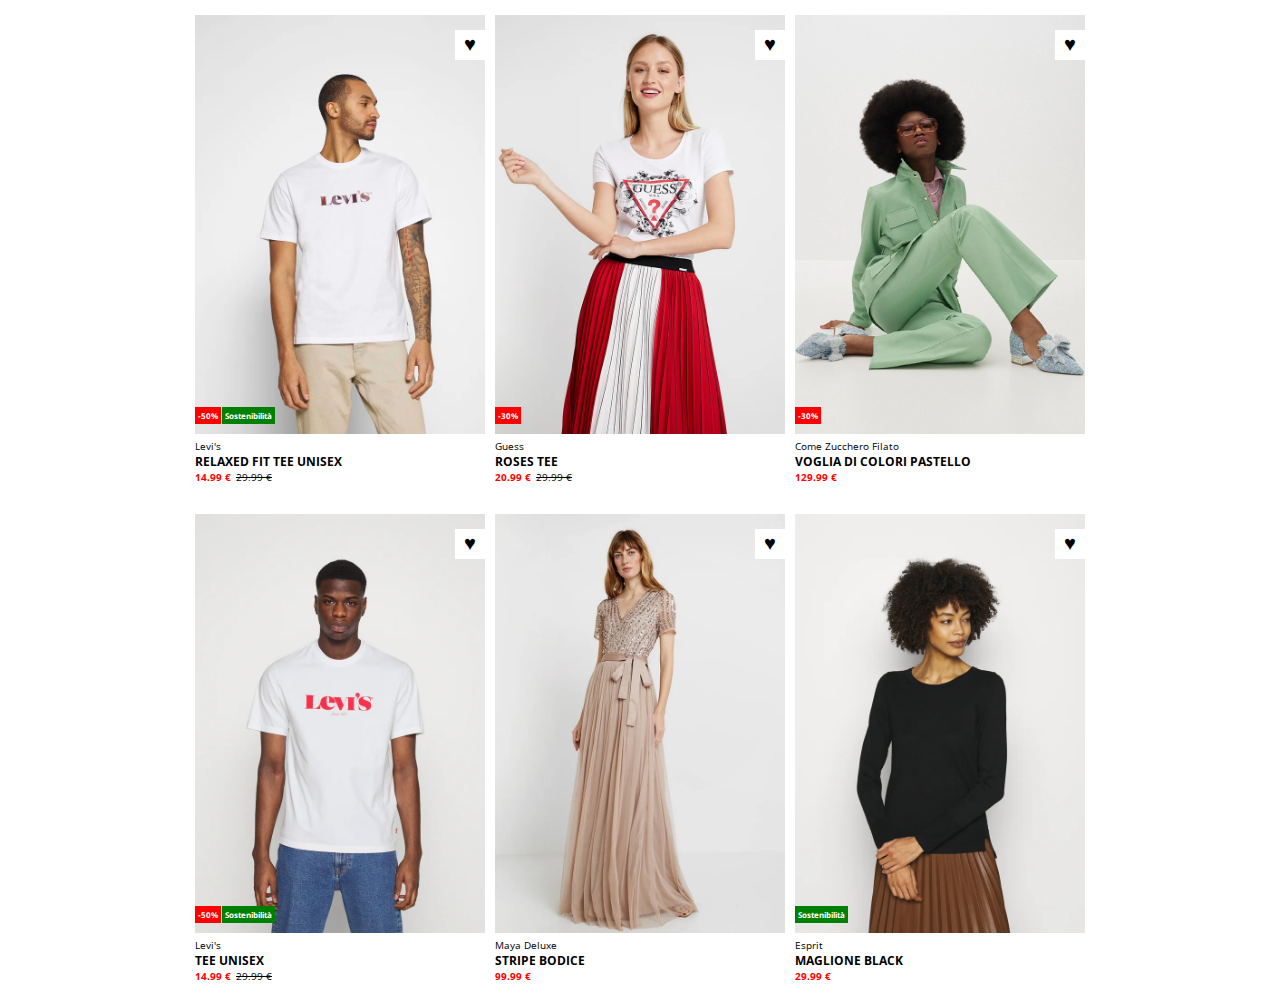
<file: index.html>
<!DOCTYPE html>
<html lang="en">
<head>
    <meta charset="UTF-8">
    <meta http-equiv="X-UA-Compatible" content="IE=edge">
    <meta name="viewport" content="width=device-width, initial-scale=1.0">
    <link rel="preconnect" href="https://fonts.googleapis.com">
    <link rel="preconnect" href="https://fonts.gstatic.com" crossorigin>
    <link href="https://fonts.googleapis.com/css2?family=Open+Sans:wght@300&display=swap" rel="stylesheet">
    <link rel="stylesheet" href="style.css">
    <title>Boolando</title>
</head>
<body>
    <!--inizio main-->
    <main>
        <!--sezione schede prodotti-->
        <section>
            <!--container-->
            <div class="container">
                <!--flex container-->
                <div class="flex-container">

                    <!--div prodotto 1-->
                    <div class="col">
                        <!--prodotto 1-->
                        <div class="product">
                            <!--foto prodotto-->
                                <img src="img/1.webp" alt="img1">
                            <!--cuoricino-->
                            <p class="heart">
                                &hearts;
                            </p>
                            <!--sconto-->
                            <span class="discount">
                                -50%
                            </span>
                            <!--sostenibilitá-->
                            <span class="sost">
                                Sostenibilit&agrave;
                            </span>
                            <!--marca-->
                            <p class="brand">
                                Levi's
                            </p>
                            <!--nome prodotto-->
                            <p class="name-product">
                                RELAXED FIT TEE UNISEX
                            </p>
                            <!--prezzi-->
                            <p class="prezzi">
                                <!--prezzo scontato-->
                                <span class="prezzo">
                                    14.99 &euro;
                                </span>
                                <!--prezzo normale-->
                                <span class="prezzo-canc">
                                        29.99 &euro;
                                </span>
                                </span>
                            </p>
                        </div>
                    </div>

                    <!--div prodotto 2-->
                    <div class="col">
                        <!--prodotto 2-->
                        <div class="product">
                            <img src="img/2.webp" alt="img2">
                            <!--cuoricino-->
                            <p class="heart">
                                &hearts;
                            </p>
                            <!--sconto-->
                            <span class="discount">
                                -30%
                            </span>
                            <!--marca-->
                            <p class="brand">
                                Guess
                            </p>
                            <!--nome prodotto-->
                            <p class="name-product">
                                ROSES TEE
                            </p>
                            <!--prezzi-->
                            <p class="prezzi">
                                <!--prezzo scontato-->
                                <span class="prezzo">
                                    20.99 &euro;
                                </span>
                                <!--prezzo senza sconto--->
                                <span class="prezzo-canc">
                                    29.99 &euro;
                                </span>
                                </span>
                            </p>
                        </div>
                    </div>

                    <!--div prodotto 3-->
                    <div class="col">
                        <!--prodotto 3-->
                        <div class="product">
                            <!--immagine prodotto-->
                            <img src="img/3.webp" alt="img3">
                            <!--cuoricino-->
                            <p class="heart">
                                &hearts;
                            </p>
                            <!--sconto-->
                            <span class="discount">
                                -30%
                            </span>
                            <!--marca-->
                            <p class="brand">
                                Come Zucchero Filato
                            </p>
                            <!--nome prodotto-->
                            <p class="name-product">
                                VOGLIA DI COLORI PASTELLO
                            </p>
                            <!--prezzi-->
                            <p class="prezzi">
                                <!--prezzo scontato-->
                                <span class="prezzo">
                                    129.99 &euro;
                                </span>
                            </p>
                        </div>
                    </div>

                    <!--div prodotto 4-->
                    <div class="col">
                        <!--prodotto 4-->
                        <div class="product">
                            <!--immagine prodotto-->
                            <img src="img/4.webp" alt="img4">
                            <!--cuoricino-->
                            <p class="heart">
                                &hearts;
                            </p>
                            <!--sconto-->
                            <span class="discount">
                                -50%
                            </span>
                            <!--sostenibilitá-->
                            <span class="sost">
                                Sostenibilit&agrave;
                            </span>
                            <!--marca-->
                            <p class="brand">
                                Levi's
                            </p>
                            <!--nome prodott-->
                            <p class="name-product">
                                TEE UNISEX
                            </p>
                            <!--prezzi-->
                            <p class="prezzi">
                                <!--prezzo scontato-->
                                <span class="prezzo">
                                    14.99 &euro;
                                </span>
                                <!--prezzo cancellato-->
                                <span class="prezzo-canc">
                                    29.99 &euro;
                                </span>
                            </p>
                        </div>
                    </div>

                    <!--div prodotto 5-->
                    <div class="col">
                        <!--prodotto 5-->
                        <div class="product">
                            <!--foto-->
                            <img src="img/5.webp" alt="img5">
                            <!--cuoricino-->
                            <p class="heart">
                                &hearts;
                            </p>
                            <!--marca-->
                            <p class="brand">
                                Maya Deluxe
                            </p>
                            <!--nome prodotto-->
                            <p class="name-product">
                                STRIPE BODICE
                            </p>
                            <!--prezzo-->
                            <p class="prezzi">
                                <span class="prezzo">
                                    99.99 &euro;
                                </span>
                            </p>
                        </div>
                    </div>

                    <!--div prodotto 6-->
                    <div class="col">
                        <!--prodotto 6-->
                        <div class="product">
                            <!--foto-->
                            <img src="img/6.webp" alt="img6">
                            <!--cuoricino-->
                            <p class="heart">
                                &hearts;
                            </p>
                            <!--sostenibilitá-->
                            <span class="sost2">
                                Sostenibilit&agrave;
                            </span>
                            <!--marca-->
                            <p class="brand">
                                Esprit
                            </p>
                            <!--nome prodotto-->
                            <p class="name-product">
                                MAGLIONE BLACK
                            </p>
                            <!--prezzo-->
                            <p class="prezzi">
                                <span class="prezzo">
                                    29.99 &euro;
                                </span>
                            </p>
                        </div>
                    </div>

                </div>
                <!--fine flex container-->
            </div>
            <!--fine container-->
        </section>
        <!--fine sezione prodotti-->
    </main>
    <!--fine main-->
</body>
</html>
</file>
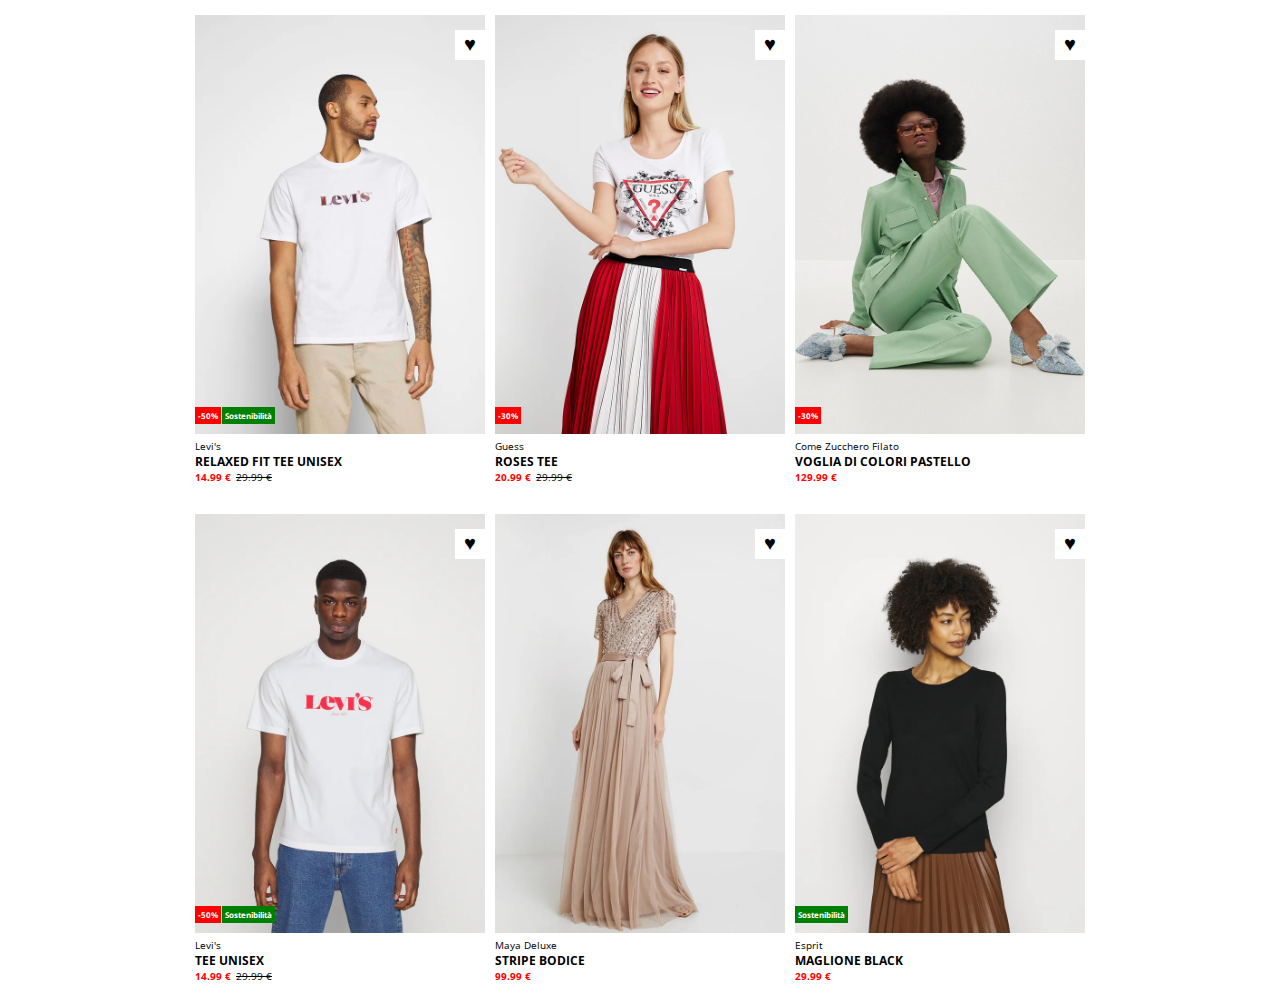
<file: bonus/bonus-index.html>
<!DOCTYPE html>
<html lang="en">
<head>
    <meta charset="UTF-8">
    <meta http-equiv="X-UA-Compatible" content="IE=edge">
    <meta name="viewport" content="width=device-width, initial-scale=1.0">
    <link rel="preconnect" href="https://fonts.googleapis.com">
    <link rel="preconnect" href="https://fonts.gstatic.com" crossorigin>
    <link href="https://fonts.googleapis.com/css2?family=Open+Sans:wght@300&display=swap" rel="stylesheet">
    <link rel="stylesheet" href="bonus-style.css">
    <title>Boolando Bonus</title>
</head>
<body>
    <!--inizio main-->
    <main>
        <!--sezione schede prodotti-->
        <section>
            <!--container-->
            <div class="container">
                <!--flex container-->
                <div class="flex-container">

                    <!--div prodotto 1-->
                    <div class="col">
                        <!--prodotto 1-->
                        <div class="product">
                            <!--foto prodotto-->
                                <img class="bonus-img" src="bonus-img/1b.webp" alt="">
                                <img src="bonus-img/1.webp" alt="img1">
                            <!--cuoricino-->
                            <p class="heart">
                                &hearts;
                            </p>
                            <!--sconto-->
                            <span class="discount">
                                -50%
                            </span>
                            <!--sostenibilitá-->
                            <span class="sost">
                                Sostenibilit&agrave;
                            </span>
                            <!--marca-->
                            <p class="brand">
                                Levi's
                            </p>
                            <!--nome prodotto-->
                            <p class="name-product">
                                RELAXED FIT TEE UNISEX
                            </p>
                            <!--prezzi-->
                            <p class="prezzi">
                                <!--prezzo scontato-->
                                <span class="prezzo">
                                    14.99 &euro;
                                </span>
                                <!--prezzo normale-->
                                <span class="prezzo-canc">
                                        29.99 &euro;
                                </span>
                                </span>
                            </p>
                        </div>
                    </div>

                    <!--div prodotto 2-->
                    <div class="col">
                        <!--prodotto 2-->
                        <div class="product">
                            <img class="bonus-img" src="bonus-img/2b.webp" alt="">
                            <img src="bonus-img/2.webp" alt="img2">
                            <!--cuoricino-->
                            <p class="heart">
                                &hearts;
                            </p>
                            <!--sconto-->
                            <span class="discount">
                                -30%
                            </span>
                            <!--marca-->
                            <p class="brand">
                                Guess
                            </p>
                            <!--nome prodotto-->
                            <p class="name-product">
                                ROSES TEE
                            </p>
                            <!--prezzi-->
                            <p class="prezzi">
                                <!--prezzo scontato-->
                                <span class="prezzo">
                                    20.99 &euro;
                                </span>
                                <!--prezzo senza sconto--->
                                <span class="prezzo-canc">
                                    29.99 &euro;
                                </span>
                                </span>
                            </p>
                        </div>
                    </div>

                    <!--div prodotto 3-->
                    <div class="col">
                        <!--prodotto 3-->
                        <div class="product">
                            <!--immagine prodotto-->
                            <img class="bonus-img" src="bonus-img/3b.webp" alt="">
                            <img src="bonus-img/3.webp" alt="img3">
                            <!--cuoricino-->
                            <p class="heart">
                                &hearts;
                            </p>
                            <!--sconto-->
                            <span class="discount">
                                -30%
                            </span>
                            <!--marca-->
                            <p class="brand">
                                Come Zucchero Filato
                            </p>
                            <!--nome prodotto-->
                            <p class="name-product">
                                VOGLIA DI COLORI PASTELLO
                            </p>
                            <!--prezzi-->
                            <p class="prezzi">
                                <!--prezzo scontato-->
                                <span class="prezzo">
                                    129.99 &euro;
                                </span>
                            </p>
                        </div>
                    </div>

                    <!--div prodotto 4-->
                    <div class="col">
                        <!--prodotto 4-->
                        <div class="product">
                            <!--immagine prodotto-->
                            <img class="bonus-img" src="bonus-img/4b.webp" alt="">
                            <img src="bonus-img/4.webp" alt="img4">
                            <!--cuoricino-->
                            <p class="heart">
                                &hearts;
                            </p>
                            <!--sconto-->
                            <span class="discount">
                                -50%
                            </span>
                            <!--sostenibilitá-->
                            <span class="sost">
                                Sostenibilit&agrave;
                            </span>
                            <!--marca-->
                            <p class="brand">
                                Levi's
                            </p>
                            <!--nome prodott-->
                            <p class="name-product">
                                TEE UNISEX
                            </p>
                            <!--prezzi-->
                            <p class="prezzi">
                                <!--prezzo scontato-->
                                <span class="prezzo">
                                    14.99 &euro;
                                </span>
                                <!--prezzo cancellato-->
                                <span class="prezzo-canc">
                                    29.99 &euro;
                                </span>
                            </p>
                        </div>
                    </div>

                    <!--div prodotto 5-->
                    <div class="col">
                        <!--prodotto 5-->
                        <div class="product">
                            <!--foto-->
                            <img class="bonus-img" src="bonus-img/5b.webp" alt="">
                            <img src="bonus-img/5.webp" alt="img5">
                            <!--cuoricino-->
                            <p class="heart">
                                &hearts;
                            </p>
                            <!--marca-->
                            <p class="brand">
                                Maya Deluxe
                            </p>
                            <!--nome prodotto-->
                            <p class="name-product">
                                STRIPE BODICE
                            </p>
                            <!--prezzo-->
                            <p class="prezzi">
                                <span class="prezzo">
                                    99.99 &euro;
                                </span>
                            </p>
                        </div>
                    </div>

                    <!--div prodotto 6-->
                    <div class="col">
                        <!--prodotto 6-->
                        <div class="product">
                            <!--foto-->
                            <img class="bonus-img" src="bonus-img/6b.webp" alt="">
                            <img src="bonus-img/6.webp" alt="img6">
                            <!--cuoricino-->
                            <p class="heart">
                                &hearts;
                            </p>
                            <!--sostenibilitá-->
                            <span class="sost2">
                                Sostenibilit&agrave;
                            </span>
                            <!--marca-->
                            <p class="brand">
                                Esprit
                            </p>
                            <!--nome prodotto-->
                            <p class="name-product">
                                MAGLIONE BLACK
                            </p>
                            <!--prezzo-->
                            <p class="prezzi">
                                <span class="prezzo">
                                    29.99 &euro;
                                </span>
                            </p>
                        </div>
                    </div>

                </div>
                <!--fine flex container-->
            </div>
            <!--fine container-->
        </section>
        <!--fine sezione prodotti-->
    </main>
    <!--fine main-->
</body>
</html>
</html>
</file>
<file: style.css>
*{
    margin: 0;
    padding: 0;
    box-sizing: border-box;
}
body{
    font-family: 'Open Sans', sans-serif;
}
.flex-container{
    display: flex;
    justify-content: space-around;
    flex-wrap: wrap;
}
.container{
    max-width: 1100px;
    margin: 0 auto;
    padding: 0 100px;
}
.product{
    margin: 15px 5px;
}
.product img{
    width: 100%;
}
.col{
    width: calc(100%/3);
    position: relative;
}
.heart{
    display: inline-block;
    position: absolute;
    top: 30px;
    right: 5px;
    background-color: white;
    width: 30px;
    height: 30px;
    text-align: center;
    font-size: 20px;
}

.heart:hover{
    color: red;
}

.discount{
    display: flex;
    position: absolute;
    bottom: 75px;
    background-color: red;
    font-size: 8px;
    color: white;
    font-weight: bold;
    padding: 3px;
}
.sost{
    display: flex;
    position: absolute;
    bottom: 75px;
    left: 32px;
    font-size: 8px;
    background-color: green;
    padding: 3px;
    color: white;
    font-weight: bold;
}
.sost2{
    display: flex;
    position: absolute;
    bottom: 75px;
    background-color: green;
    font-size: 8px;
    color: white;
    font-weight: bold;
    padding: 3px;
}
.brand{
    font-size: 10px;
}

.name-product{
    font-weight: bolder;
    font-size: 12px;
}
.prezzi{
    display: flex;
}
.prezzo{
    font-weight: bolder;
    color: red;
    font-size: 10px;
}
.prezzo-canc{
    font-size: 10px;
    text-decoration: line-through;
    padding-left: 5px;
}
</file>
<file: bonus/bonus-style.css>
/*valori universali*/
*{
    margin: 0;
    padding: 0;
    box-sizing: border-box;
}
/*font family*/
body{
    font-family: 'Open Sans', sans-serif;
}
/*layout*/
.flex-container{
    display: flex;
    justify-content: space-around;
    flex-wrap: wrap;
}
.container{
    max-width: 1100px;
    margin: 0 auto;
    padding: 0 100px;
}
.product{
    margin: 15px 5px;
}
.product img{
    width: 100%;
}
.col{
    width: calc(100%/3);
    position: relative;
}
.heart{
    display: inline-block;
    position: absolute;
    top: 30px;
    right: 5px;
    background-color: white;
    width: 30px;
    height: 30px;
    text-align: center;
    font-size: 20px;
}

.heart:hover{
    color: red;
}
/*commons*/
.discount{
    display: flex;
    position: absolute;
    bottom: 75px;
    background-color: red;
    font-size: 8px;
    color: white;
    font-weight: bold;
    padding: 3px;
}
.sost{
    display: flex;
    position: absolute;
    bottom: 75px;
    left: 32px;
    font-size: 8px;
    background-color: green;
    padding: 3px;
    color: white;
    font-weight: bold;
}
.sost2{
    display: flex;
    position: absolute;
    bottom: 75px;
    background-color: green;
    font-size: 8px;
    color: white;
    font-weight: bold;
    padding: 3px;
}
.brand{
    font-size: 10px;
}

.name-product{
    font-weight: bolder;
    font-size: 12px;
}
.prezzi{
    display: flex;
}
.prezzo{
    font-weight: bolder;
    color: red;
    font-size: 10px;
}
.prezzo-canc{
    font-size: 10px;
    text-decoration: line-through;
    padding-left: 5px;
}

.bonus-img{
    display: none;
}
.product:hover .bonus-img{
    display: block;
    width: 100%;
    position: absolute;
    padding-right: 10px;
}
</file>
